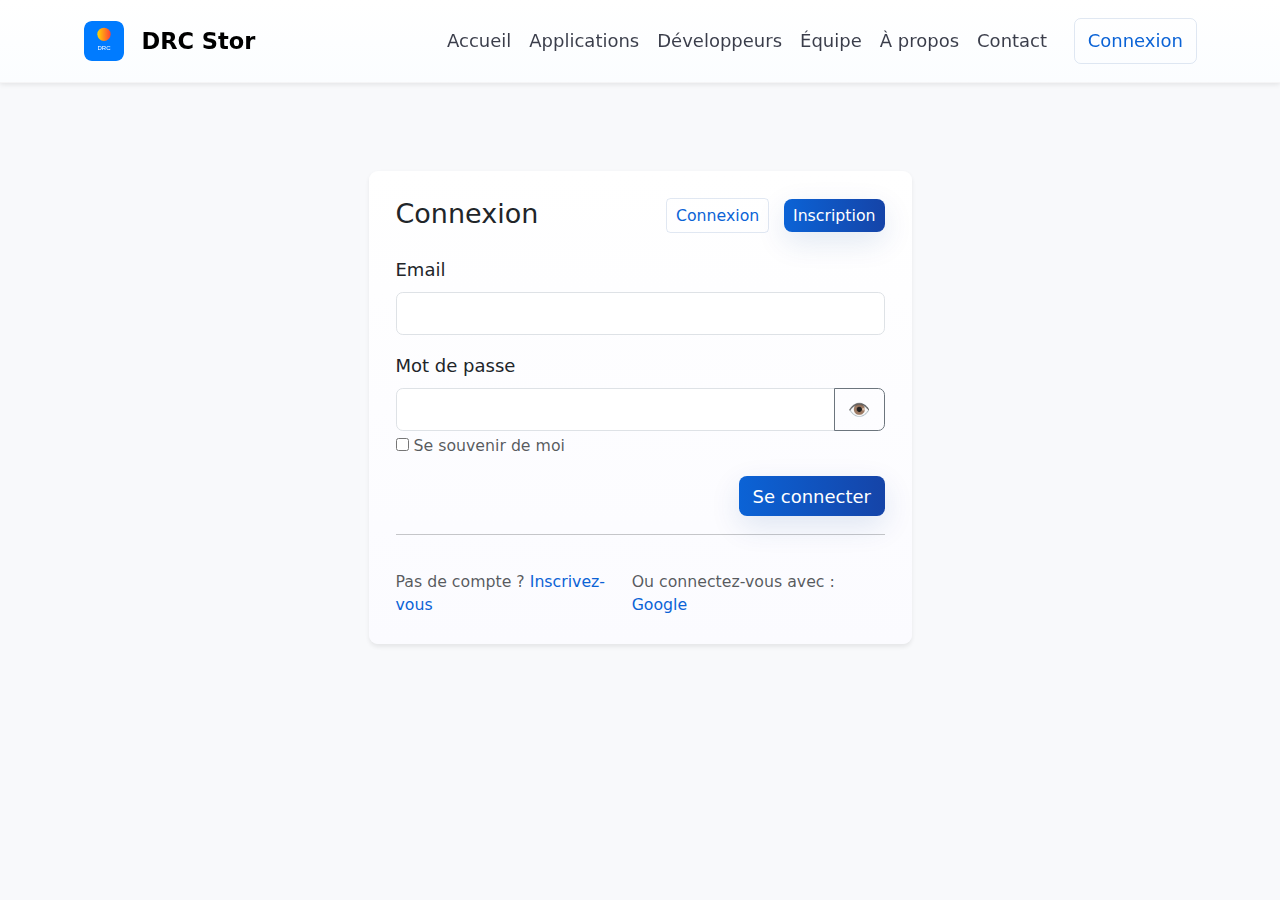
<file: auth.html>
<!doctype html>
<html lang="fr">
<head>
  <meta charset="utf-8">
  <meta name="viewport" content="width=device-width, initial-scale=1">
  <title>Se connecter — DRC Stor</title>
  <link rel="icon" href="assets/img/logo prince.PNG" type="image/x-icon">
  <link href="https://cdn.jsdelivr.net/npm/bootstrap@5.3.2/dist/css/bootstrap.min.css" rel="stylesheet">
  <link href="assets/css/styles.css" rel="stylesheet">
</head>
<body>
  <a class="skip-link" href="#main">Aller au contenu</a>
  <nav class="navbar navbar-expand-lg navbar-light bg-white shadow-sm fixed-top">
    <div class="container">
      <a class="navbar-brand d-flex align-items-center" href="index.html">
        <img src="assets/img/logo.svg" alt="DRC Stor" width="40" class="me-2" />
        <span class="fw-bold">DRC Stor</span>
      </a>
      <button class="navbar-toggler" type="button" data-bs-toggle="collapse" data-bs-target="#mainNav">
        <span class="navbar-toggler-icon"></span>
      </button>
      <div class="collapse navbar-collapse" id="mainNav">
        <ul class="navbar-nav ms-auto mb-2 mb-lg-0 align-items-lg-center">
          <li class="nav-item"><a class="nav-link" href="index.html">Accueil</a></li>
          <li class="nav-item"><a class="nav-link" href="applications.html">Applications</a></li>
          <li class="nav-item"><a class="nav-link" href="developers.html">Développeurs</a></li>
          <li class="nav-item"><a class="nav-link" href="team.html">Équipe</a></li>
          <li class="nav-item"><a class="nav-link" href="about.html">À propos</a></li>
          <li class="nav-item"><a class="nav-link" href="contact.html">Contact</a></li>
          <li class="nav-item ms-3"><a class="btn btn-outline-primary" href="auth.html">Connexion</a></li>
        </ul>
      </div>
    </div>
  </nav>

  <main class="pt-6">
    <section class="container py-5">
      <div class="row justify-content-center">
        <div class="col-md-8 col-lg-6">
          <div class="card p-4 shadow-sm rounded-3" id="auth-card">
            <div class="d-flex justify-content-between mb-3">
              <h4 id="auth-title">Connexion</h4>
              <div>
                <button id="show-login" class="btn btn-sm btn-outline-primary me-2">Connexion</button>
                <button id="show-register" class="btn btn-sm btn-primary">Inscription</button>
              </div>
            </div>

            <form id="login-form" aria-label="Formulaire de connexion">
              <div class="mb-3">
                <label class="form-label" for="login-email">Email</label>
                <input id="login-email" type="email" class="form-control" required aria-required="true" />
              </div>
              <div class="mb-3 position-relative">
                <label class="form-label" for="login-password">Mot de passe</label>
                <div class="input-group">
                  <input id="login-password" type="password" class="form-control" required aria-required="true" aria-describedby="pwd-toggle" />
                  <button id="login-toggle" class="btn btn-outline-secondary" type="button" aria-label="Afficher le mot de passe" title="Afficher/Masquer le mot de passe">👁️</button>
                </div>
                <div class="form-text"><label><input id="remember-me" type="checkbox" /> Se souvenir de moi</label></div>
              </div>
              <div class="d-flex justify-content-end">
                <button id="login-submit" class="btn btn-primary" type="submit">Se connecter</button>
              </div>
              <div id="login-announcer" class="visually-hidden" aria-live="polite"></div>
            </form>

            <form id="register-form" class="d-none" aria-label="Formulaire d'inscription">
              <div class="mb-3"><label class="form-label" for="reg-name">Nom</label><input id="reg-name" class="form-control" required aria-required="true" /></div>
              <div class="mb-3"><label class="form-label" for="reg-email">Email</label><input id="reg-email" type="email" class="form-control" required aria-required="true" /></div>
              <div class="mb-3">
                <label class="form-label" for="reg-password">Mot de passe</label>
                <div class="input-group">
                  <input id="reg-password" type="password" class="form-control" required aria-required="true" aria-describedby="reg-pwd-strength" />
                  <button id="reg-toggle" class="btn btn-outline-secondary" type="button" aria-label="Afficher le mot de passe" title="Afficher/Masquer le mot de passe">👁️</button>
                </div>
                <div id="reg-pwd-strength" class="form-text" aria-live="polite">Force du mot de passe : <span id="reg-strength-text">—</span></div>
              </div>
              <div class="d-flex justify-content-end"><button id="reg-submit" class="btn btn-primary">S'inscrire</button></div>
              <div id="reg-announcer" class="visually-hidden" aria-live="polite"></div>
            </form>

            <hr />
            <div class="d-flex justify-content-between align-items-center mt-3 small text-muted">
              <div>Pas de compte ? <a href="#" class="text-decoration-none" id="show-register-link">Inscrivez-vous</a></div>
              <div>Ou connectez-vous avec : <a href="#" class="text-decoration-none">Google</a></div>
            </div>

          </div>
        </div>
      </div>
    </section>
  </main>

  

  <script src="https://cdn.jsdelivr.net/npm/bootstrap@5.3.2/dist/js/bootstrap.bundle.min.js"></script>
  <script src="assets/js/main.js"></script>
</body>
</html>
</file>
<file: assets/css/styles.css>
:root{
  /* Core palette */
  --brand-blue: #0b63d6; /* primary */
  --brand-indigo: #1544a8;
  --accent: #ffd36a; /* warm accent */
  --danger: #ff4136;
  --muted: #6c757d;
  --bg: #f8f9fb;
  --card: #ffffff;
  --glass: rgba(255,255,255,0.6);
  /* Spacing scale */
  --space-xs: 0.25rem;
  --space-sm: 0.5rem;
  --space-md: 1rem;
  --space-lg: 1.5rem;
  --radius-sm: 8px;
  --radius-md: 14px;
  --radius-lg: 20px;
}

/* Basic reset and typography */
/* Load Inter from Google Fonts (variable weights) */
@import url('https://fonts.googleapis.com/css2?family=Inter:wght@300;400;600;700;800&display=swap');

/* Fluid typography: base scales nicely across devices */
html{font-size:clamp(14px, 1.8vw, 18px)}
body{font-family:Inter,system-ui,-apple-system,Segoe UI,Roboto,"Helvetica Neue",Arial,sans-serif;background:var(--bg);color:#08202a;-webkit-font-smoothing:antialiased;line-height:1.45}

/* Improve default link color contrast */
/* Global links: no underline by default for a cleaner, modern look.
  Keep explicit focus-visible outlines for keyboard accessibility. */
a{color:var(--brand-blue);text-decoration:none}

/* Navbar links: no underline and color change on hover */
.navbar a.nav-link, .navbar .navbar-brand{text-decoration:none}
.navbar a.nav-link:hover, .navbar a.nav-link:active{color:var(--brand-indigo)}
.navbar a.nav-link:focus-visible{outline:3px solid rgba(11,99,214,.12);outline-offset:3px}

/* Footer: keep hover color change but do not underline */
.site-footer .footer-links a:hover{text-decoration:none;color:var(--brand-blue)}

/* Compensate for fixed navbar: utility padding-top */
.pt-6{padding-top:6.5rem!important}

/* Loader */
#loader{position:fixed;inset:0;background:linear-gradient(135deg,var(--brand-blue),#1544a8);z-index:1050;transition:opacity .6s ease,visibility .6s ease}
#loader .loader-inner{color:var(--card)}
.loader-logo{width:90px;animation:loader-rotate 1.8s linear infinite}
.loader-title{color:var(--card);opacity:.95;margin-top:12px;letter-spacing:1px}
.loader-hidden{opacity:0;visibility:hidden;pointer-events:none;transition:opacity .6s ease,visibility .6s ease}
@keyframes loader-rotate{0%{transform:rotate(0) scale(1)}50%{transform:rotate(180deg) scale(1.05)}100%{transform:rotate(360deg) scale(1)}}

/* Navbar spacing and improved visuals */
.navbar{padding:0.85rem 0;background:linear-gradient(180deg,#ffffff,#fbfdff);border-bottom:1px solid rgba(2,6,23,.04)}
.navbar .nav-link{color:rgba(2,6,23,.78);padding:.6rem .7rem;border-radius:calc(var(--radius-sm) - 2px)}
.navbar .nav-link:hover{color:var(--brand-blue);background:rgba(11,99,214,.04)}
.navbar .nav-link.active, .navbar .nav-link[aria-current="page"]{color:var(--brand-blue);font-weight:700}
.navbar .btn-outline-primary{padding:.45rem .7rem}
.navbar-toggler{border-radius:10px}
.navbar .navbar-brand{display:flex;align-items:center;gap:.5rem}
.navbar .navbar-brand img{border-radius:8px}
.navbar .nav-link:focus-visible{outline:3px solid rgba(11,99,214,.12);outline-offset:3px}
.hero{min-height:72vh;background:linear-gradient(180deg,rgba(11,99,214,.92),rgba(7,54,141,.75));padding-top:6rem;border-bottom-left-radius:28px;border-bottom-right-radius:28px}
.hero h2{color:var(--card);text-shadow:0 6px 24px rgba(2,10,25,.12)}
.btn-explore{background:linear-gradient(90deg,var(--accent),#ffd36a);color:#08202a;transition:transform .22s cubic-bezier(.2,.9,.2,1),box-shadow .22s}
.btn-explore:hover{transform:translateY(-4px);box-shadow:0 14px 36px rgba(2,10,25,.12)}

/* Cards */
.card{border:0;border-radius:var(--radius-md);background:linear-gradient(180deg,var(--card),#fbfbff)}
.app-card{transition:transform .28s cubic-bezier(.2,.9,.2,1),box-shadow .28s;border-radius:var(--radius-md)}
.app-card:hover{transform:translateY(-6px);box-shadow:0 22px 44px rgba(2,10,25,.06)}
.app-thumb{height:160px;object-fit:cover;border-radius:12px;background:#e9ecef}

/* Icons */
.icon-circle{display:inline-flex;align-items:center;justify-content:center;width:72px;height:72px;border-radius:14px;background:linear-gradient(180deg,var(--card),#fbfbff);box-shadow:0 8px 20px rgba(2,10,25,.06);font-size:28px}

/* Forms focus animations */
.form-control:focus{box-shadow:0 10px 30px rgba(11,99,214,.10);border-color:var(--brand-blue)}
input[type=file]{cursor:pointer}

/* Chat card */
#lottie-chat{height:160px}

/* Auth card */
#auth-card{transition:transform .35s cubic-bezier(.2,.9,.2,1)}

/* small utilities */
.visually-hidden{position:absolute!important;width:1px;height:1px;padding:0;margin:-1px;overflow:hidden;clip:rect(0,0,0,0);white-space:nowrap;border:0}

/* Features */
.feature-card{border-radius:var(--radius-md);box-shadow:0 14px 36px rgba(2,10,25,.06)}
.feature-icon{width:72px;height:72px;border-radius:12px;display:inline-flex;align-items:center;justify-content:center;font-size:30px;background:linear-gradient(180deg,var(--accent),#ffd36a);box-shadow:0 8px 20px rgba(2,10,25,.06)}

/* Testimonials */
.testimonial{border-radius:12px;background:linear-gradient(180deg,#fff,#fbfbff);box-shadow:0 14px 32px rgba(2,10,25,.05)}
.testimonial img{background:#fff;padding:4px}

/* CTA hero */
.cta-hero{background:linear-gradient(135deg,rgba(11,99,214,.95),#0b63d6);padding-top:3.5rem;padding-bottom:3.5rem;border-radius:18px;margin:2rem 0}
.cta-hero .btn-outline-light{border-color:rgba(255,255,255,.18)}
.text-white-50{color:rgba(255,255,255,.9)}

/* small utility tweaks */
.gap-2{gap:.5rem}

/* Footer */
.site-footer{background:var(--bg);padding:2.5rem 0;border-top:1px solid rgba(2,10,25,.04)}
.site-footer h5{margin-bottom:.5rem}
.site-footer .footer-links a{color:var(--muted);text-decoration:none}
.site-footer .footer-links a:hover{text-decoration:none;color:var(--brand-blue)}
.site-footer .form-control-sm{min-width:0}

/* Accessibility: skip link and focus styles */
.skip-link{position:absolute;left:0;top:0;background:var(--brand-blue);color:#fff;padding:.6rem .9rem;z-index:1200;transform:translateY(-120%);transition:transform .2s ease}
.skip-link:focus{transform:translateY(0)}

:focus{outline:none}
:focus-visible{outline:3px solid rgba(11,99,214,.9);outline-offset:3px;border-radius:6px}
button:focus-visible, a:focus-visible, input:focus-visible, select:focus-visible, textarea:focus-visible{box-shadow:0 0 0 4px rgba(11,99,214,.12);}

.btn:focus{box-shadow:0 0 0 4px rgba(11,99,214,.12)}

/* Stronger focus ring for team cards (keyboard users) */
.team-card:focus{outline:none;box-shadow:0 0 0 4px rgba(11,99,214,.12),0 18px 36px rgba(2,10,25,.06);transform:translateY(-6px)}
.team-card:focus-visible{box-shadow:0 0 0 5px rgba(11,99,214,.14),0 18px 36px rgba(2,10,25,.08)}

/* Small responsive tweaks */
@media(max-width:768px){.hero{padding-top:5rem}.loader-logo{width:72px}}

/* Ensure anchor targets are visible below the fixed navbar */
/* Elements with IDs (targets for skip links, anchors) will have a top margin when scrolled to */
[id]{scroll-margin-top:calc(6.5rem + 8px)}

@media(max-width:768px){
  .pt-6{padding-top:5rem!important}
  [id]{scroll-margin-top:calc(5rem + 8px)}
}

/* Homepage extras */
.how-steps li{padding-left:0.35rem}
.how-steps strong{display:block;margin-bottom:.35rem}
.counter{font-weight:700;color:var(--brand-blue);font-size:clamp(28px,3.2vw,40px)}
.card .rounded-circle{object-fit:cover;width:72px;height:72px}
.featured-devs .card{min-height:170px}
@media(max-width:576px){.how-steps li{font-size:.95rem}.counter{font-size:28px}}

/* Auth small tweaks */
.input-group .btn{border-top-left-radius:0;border-bottom-left-radius:0}
#login-announcer,#reg-announcer{color:var(--muted);margin-top:.5rem}
.btn[disabled]{opacity:.7;cursor:not-allowed}

/* Contact page extras */
.alert{border-radius:10px}
#chat-body{min-height:120px}
.map-placeholder{background:#e9ecef;border-radius:12px;height:200px;display:flex;align-items:center;justify-content:center;color:var(--muted)}

/* Chat styles */
.chat-log{max-height:260px;overflow:auto;padding:12px;border-radius:10px;background:#fff;border:1px solid rgba(2,6,23,.04)}
.chat-message{padding:8px;margin-bottom:8px;border-radius:8px}
.chat-bot{background:#f5f7ff}
.chat-user{background:#e9f7ef;text-align:right}
.chat-log .small{opacity:.7}
.chat-log:focus{outline:3px solid rgba(0,123,255,.12)}

/* Team page styles */
.team-card{border-radius:var(--radius-md);transition:transform .28s cubic-bezier(.2,.9,.2,1),box-shadow .28s}
.team-card:hover{transform:translateY(-8px);box-shadow:0 24px 44px rgba(2,10,25,.08)}
.team-card img{border:4px solid rgba(255,255,255,.6);box-shadow:0 6px 18px rgba(2,10,25,.06)}
.team-card .btn{min-width:110px}
.team-card h5{margin-bottom:.25rem}
.team-card p{min-height:48px}

/* 3D phone showcase in hero */
.phone-3d-wrap{display:flex;justify-content:center;align-items:center;pointer-events:none}
.phone-3d{width:200px;height:420px;position:relative;transform-style:preserve-3d;perspective:1200px}
.phone-frame{position:absolute;inset:0;border-radius:28px;background:linear-gradient(180deg,#0b2b18,#0b3940);box-shadow:0 20px 50px rgba(2,6,23,.25);z-index:4}
.phone-screen{position:absolute;top:12px;left:12px;right:12px;bottom:12px;border-radius:20px;overflow:hidden;backface-visibility:hidden;display:flex;align-items:center;justify-content:center;background:linear-gradient(180deg,#ffffff,#f3f6fb);box-shadow:inset 0 1px 0 rgba(255,255,255,.06)}
.phone-screen img{width:100%;height:100%;object-fit:cover;display:block}
.phone-frame:before{content:'';position:absolute;inset:0;border-radius:28px;box-shadow:inset 0 2px 8px rgba(255,255,255,.03);pointer-events:none}

/* Bezel details: speaker and button */
.phone-frame:after{content:'';position:absolute;left:50%;top:8px;transform:translateX(-50%);width:40px;height:6px;border-radius:6px;background:rgba(255,255,255,.12);z-index:6}
.phone-3d .home-dot{position:absolute;left:50%;bottom:10px;transform:translateX(-50%);width:40px;height:6px;border-radius:6px;background:rgba(255,255,255,.08);z-index:6}

/* Inner app grid styling (for screen thumbnails) */
.phone-screen .app-grid{display:grid;grid-template-columns:repeat(3,1fr);gap:6px;padding:10px;width:100%;height:100%}
.phone-screen .app-tile{background:linear-gradient(180deg,#fff,#f7fbff);border-radius:8px;display:flex;align-items:center;justify-content:center;font-size:11px;color:var(--muted);box-shadow:0 4px 10px rgba(2,6,23,.04)}

/* subtle reflection below the phone */
.phone-3d-wrap{position:relative}
.phone-3d-wrap:after{content:'';position:absolute;left:50%;transform:translateX(-50%);bottom:-26px;width:220px;height:40px;border-radius:50%;filter:blur(18px);background:linear-gradient(90deg,rgba(11,43,24,.12),rgba(11,57,64,.08));opacity:.85}

/* pause rotation when hovered (desktop) */
.phone-3d:hover{animation-play-state:paused}
.screen-1{transform:rotateY(0deg) translateZ(60px)}
.screen-2{transform:rotateY(120deg) translateZ(60px)}
.screen-3{transform:rotateY(240deg) translateZ(60px)}

/* animate rotation */
@keyframes phone-rotate{0%{transform:rotateY(0deg)}100%{transform:rotateY(-360deg)}}
.phone-3d{animation:phone-rotate 10s linear infinite}

/* a small helper for consistent transitions */
.transition-smooth{transition:all .28s cubic-bezier(.2,.9,.2,1)}

/* Respect reduced motion preferences: reduce or disable non-essential animations */
@media (prefers-reduced-motion: reduce){
  *{animation-duration:0.001ms !important;animation-iteration-count:1 !important;transition:none !important}
  .phone-3d{animation:none !important}
  .app-card,.team-card{transition:none !important;transform:none !important}
}

/* make it subtle on mobile */
@media(max-width:768px){
  .phone-3d{width:140px;height:300px}
  .phone-screen{top:10px;left:10px;right:10px;bottom:10px;border-radius:16px}
}

/* Button system enhancements */
.btn-primary, .btn.btn-primary{
  background: linear-gradient(90deg, var(--brand-blue), var(--brand-indigo));
  border: 0;
  color: #fff;
  box-shadow: 0 10px 30px rgba(11,63,150,.12);
  transition: transform .18s ease, box-shadow .18s ease;
  border-radius: calc(var(--radius-sm));
}
.btn-primary:hover, .btn-primary:focus{
  transform: translateY(-3px);
  box-shadow: 0 18px 40px rgba(11,63,150,.14);
}
.btn-outline-primary{
  color: var(--brand-blue);
  border-color: rgba(11,63,150,.12);
  background: transparent;
  transition: background .18s ease, transform .12s ease;
}
.btn-outline-primary:hover{
  background: rgba(11,99,214,.05);
  transform: translateY(-2px);
}

/* Elevated card utility */
.elevated{box-shadow:0 14px 34px rgba(2,10,25,.06);border-radius:var(--radius-md)}

/* Slightly larger CTA on hero for prominence */
.hero .btn-lg{padding: .85rem 1.2rem;font-size:1.025rem}

/* Improve contrast for badge primary */
.badge.bg-primary{background:linear-gradient(90deg,var(--brand-blue),var(--brand-indigo));color:#fff}

/* Reduced motion: remove transforms but keep focus indicators */
@media (prefers-reduced-motion: reduce){
  .btn-primary,.btn-outline-primary,.app-card,.team-card{transition:none !important;transform:none !important}
}
</file>
